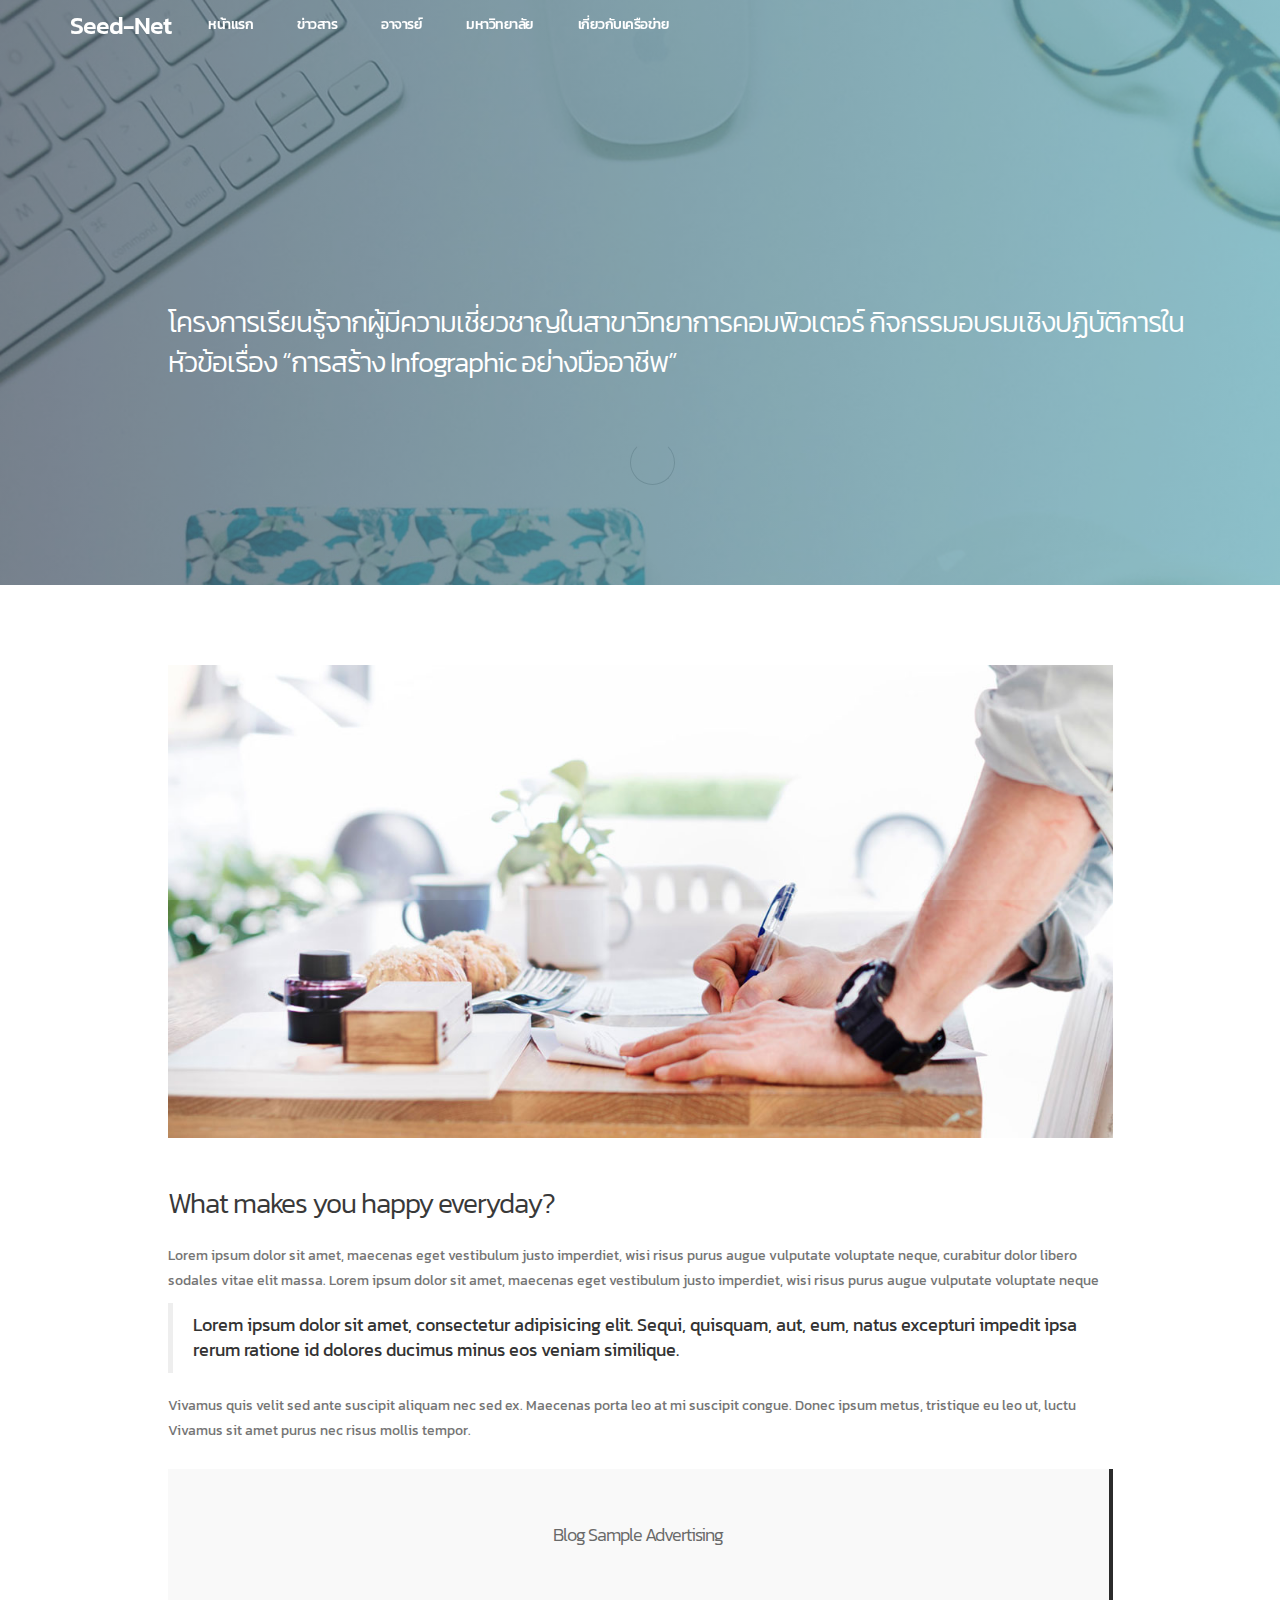
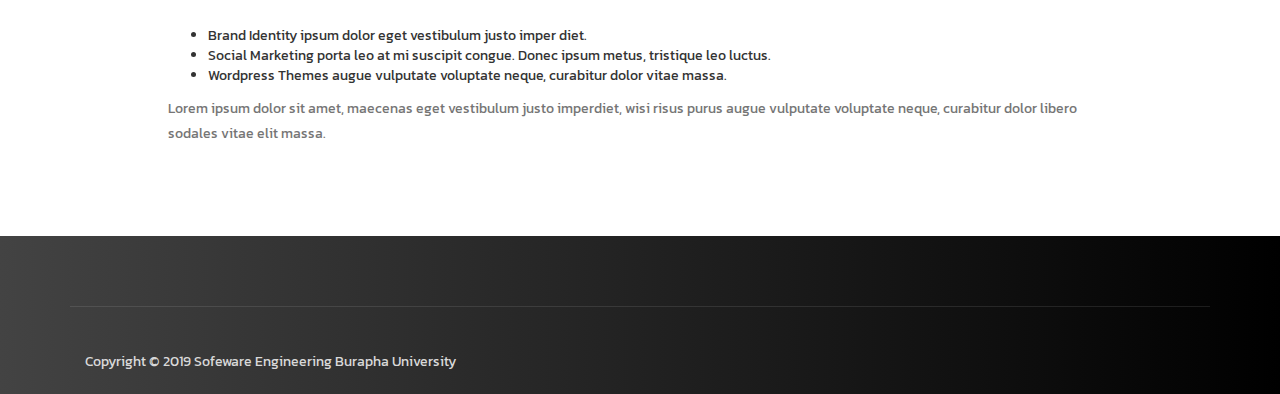
<file: blog-detail.html>
<!DOCTYPE html>
<html lang="en">

<head>

    <title>Seednet-Home</title>
    <!-- 
Hydro Template 
http://www.templatemo.com/tm-509-hydro
-->
    <meta charset="UTF-8">
    <meta http-equiv="X-UA-Compatible" content="IE=Edge">
    <meta name="description" content="">
    <meta name="keywords" content="">
    <meta name="author" content="">
    <meta name="viewport" content="width=device-width, initial-scale=1, maximum-scale=1">

    <link rel="stylesheet" href="css/bootstrap.min.css">
    <link rel="stylesheet" href="css/magnific-popup.css">
    <link rel="stylesheet" href="css/font-awesome.min.css">


    <!-- font import -->
    <link href="https://fonts.googleapis.com/css?family=Kanit&display=swap" rel="stylesheet">

    <!-- MAIN CSS -->
    <link rel="stylesheet" href="css/templatemo-style.css">
    <link rel="stylesheet" href="css/seednet.css">
</head>

<body>

    <!-- PRE LOADER -->
    <section class="preloader">
        <div class="spinner">
            <span class="spinner-rotate"></span>
        </div>
    </section>


    <!-- MENU -->
    <section class="navbar custom-navbar navbar-fixed-top" role="navigation">
        <div class="container">

            <div class="navbar-header">
                <button class="navbar-toggle" data-toggle="collapse" data-target=".navbar-collapse">
                         <span class="icon icon-bar"></span>
                         <span class="icon icon-bar"></span>
                         <span class="icon icon-bar"></span>
                    </button>

                <!-- lOGO TEXT HERE -->
                <a href="index.html" class="navbar-brand">Seed-Net</a>
            </div>

            <!-- MENU LINKS -->
            <div class="collapse navbar-collapse">
                <ul class="nav navbar-nav ">
                    <li><a href="#home" class="smoothScroll">หน้าแรก</a></li>
                    <li><a href="#" class="smoothScroll">ข่าวสาร</a></li>
                    <li><a href="professor.html" class="smoothScroll">อาจารย์</a></li>
                    <li><a href="university.html" class="smoothScroll">มหาวิทยาลัย</a></li>
                    <li><a href="#" class="smoothScroll">เกี่ยวกับเครือข่าย</a></li>
                    <!-- <li><a href="#work" class="smoothScroll"></a></li>
                      <li><a href="#contact" class="smoothScroll"></a></li> -->
                </ul>

                <!-- <ul class="nav navbar-nav navbar-nav-first">
                      <li><a href="#"><i class="fa fa-facebook-square"></i></a></li>
                      <li><a href="#"><i class="fa fa-twitter"></i></a></li>
                      <li><a href="#"><i class="fa fa-instagram"></i></a></li>
                      <li class="section-btn"><a href="#" data-toggle="modal" data-target="#modal-form">Sign in / Join</a></li>
                 </ul> -->
            </div>

        </div>
    </section>


    <!-- BLOG HEADER -->
    <section id="blog-header" data-stellar-background-ratio="0.5">
        <div class="overlay"></div>
        <div class="container">
            <div class="row">

                <div class="col-md-offset-1 col-md-11 col-sm-12">
                    <h2>โครงการเรียนรู้จากผู้มีความเชี่ยวชาญในสาขาวิทยาการคอมพิวเตอร์ กิจกรรมอบรมเชิงปฏิบัติการในหัวข้อเรื่อง “การสร้าง Infographic อย่างมืออาชีพ”</h2>
                </div>

            </div>
        </div>
    </section>


    <!-- BLOG DETAIL -->
    <section id="blog-detail" data-stellar-background-ratio="0.5">
        <div class="container">
            <div class="row">

                <div class="col-md-offset-1 col-md-10 col-sm-12">
                    <!-- BLOG THUMB -->
                    <div class="blog-detail-thumb">
                        <div class="blog-image">
                            <img src="images/blog-detail-image.jpg" class="img-responsive" alt="Blog Image">
                        </div>
                        <h2>What makes you happy everyday?</h2>
                        <p>Lorem ipsum dolor sit amet, maecenas eget vestibulum justo imperdiet, wisi risus purus augue vulputate voluptate neque, curabitur dolor libero sodales vitae elit massa. Lorem ipsum dolor sit amet, maecenas eget vestibulum justo
                            imperdiet, wisi risus purus augue vulputate voluptate neque</p>

                        <blockquote>Lorem ipsum dolor sit amet, consectetur adipisicing elit. Sequi, quisquam, aut, eum, natus excepturi impedit ipsa rerum ratione id dolores ducimus minus eos veniam similique.</blockquote>

                        <p>Vivamus quis velit sed ante suscipit aliquam nec sed ex. Maecenas porta leo at mi suscipit congue. Donec ipsum metus, tristique eu leo ut, luctu Vivamus sit amet purus nec risus mollis tempor.</p>

                        <div class="blog-ads">
                            <h4>Blog Sample Advertising</h4>
                        </div>

                        <ul>
                            <li>Brand Identity ipsum dolor eget vestibulum justo imper diet.</li>
                            <li>Social Marketing porta leo at mi suscipit congue. Donec ipsum metus, tristique leo luctus.</li>
                            <li>Wordpress Themes augue vulputate voluptate neque, curabitur dolor vitae massa.
                            </li>
                        </ul>
                        <p>Lorem ipsum dolor sit amet, maecenas eget vestibulum justo imperdiet, wisi risus purus augue vulputate voluptate neque, curabitur dolor libero sodales vitae elit massa.</p>

                        <!-- <div class="blog-social-share">
                            <h4>Share this article</h4>
                            <a href="https://www.facebook.com/templatemo" class="btn btn-primary"><i class="fa fa-facebook"></i>facebook</a>
                            <a href="#" class="btn btn-success"><i class="fa fa-twitter"></i>twitter</a>
                            <a href="#" class="btn btn-danger"><i class="fa fa-google-plus"></i>google plus</a>
                        </div> -->

                    </div>
                </div>

            </div>
        </div>
    </section>


    <!-- FOOTER -->
    <footer data-stellar-background-ratio="0.5">
        <div class="container">
            <div class="row">
                <div class="col-md-12 col-sm-12">
                    <div class="footer-bottom">
                        <div class="col-md-6 col-sm-5">
                            <div class="copyright-text">
                                <p>Copyright &copy; 2019 Sofeware Engineering Burapha University</p>
                            </div>
                        </div>
                    </div>
                </div>
            </div>
        </div>
    </footer>




    <!-- SCRIPTS -->
    <script src="js/jquery.js"></script>
    <script src="js/bootstrap.min.js"></script>
    <script src="js/jquery.stellar.min.js"></script>
    <script src="js/jquery.magnific-popup.min.js"></script>
    <script src="js/smoothscroll.js"></script>
    <script src="js/custom.js"></script>

</body>

</html>
</file>
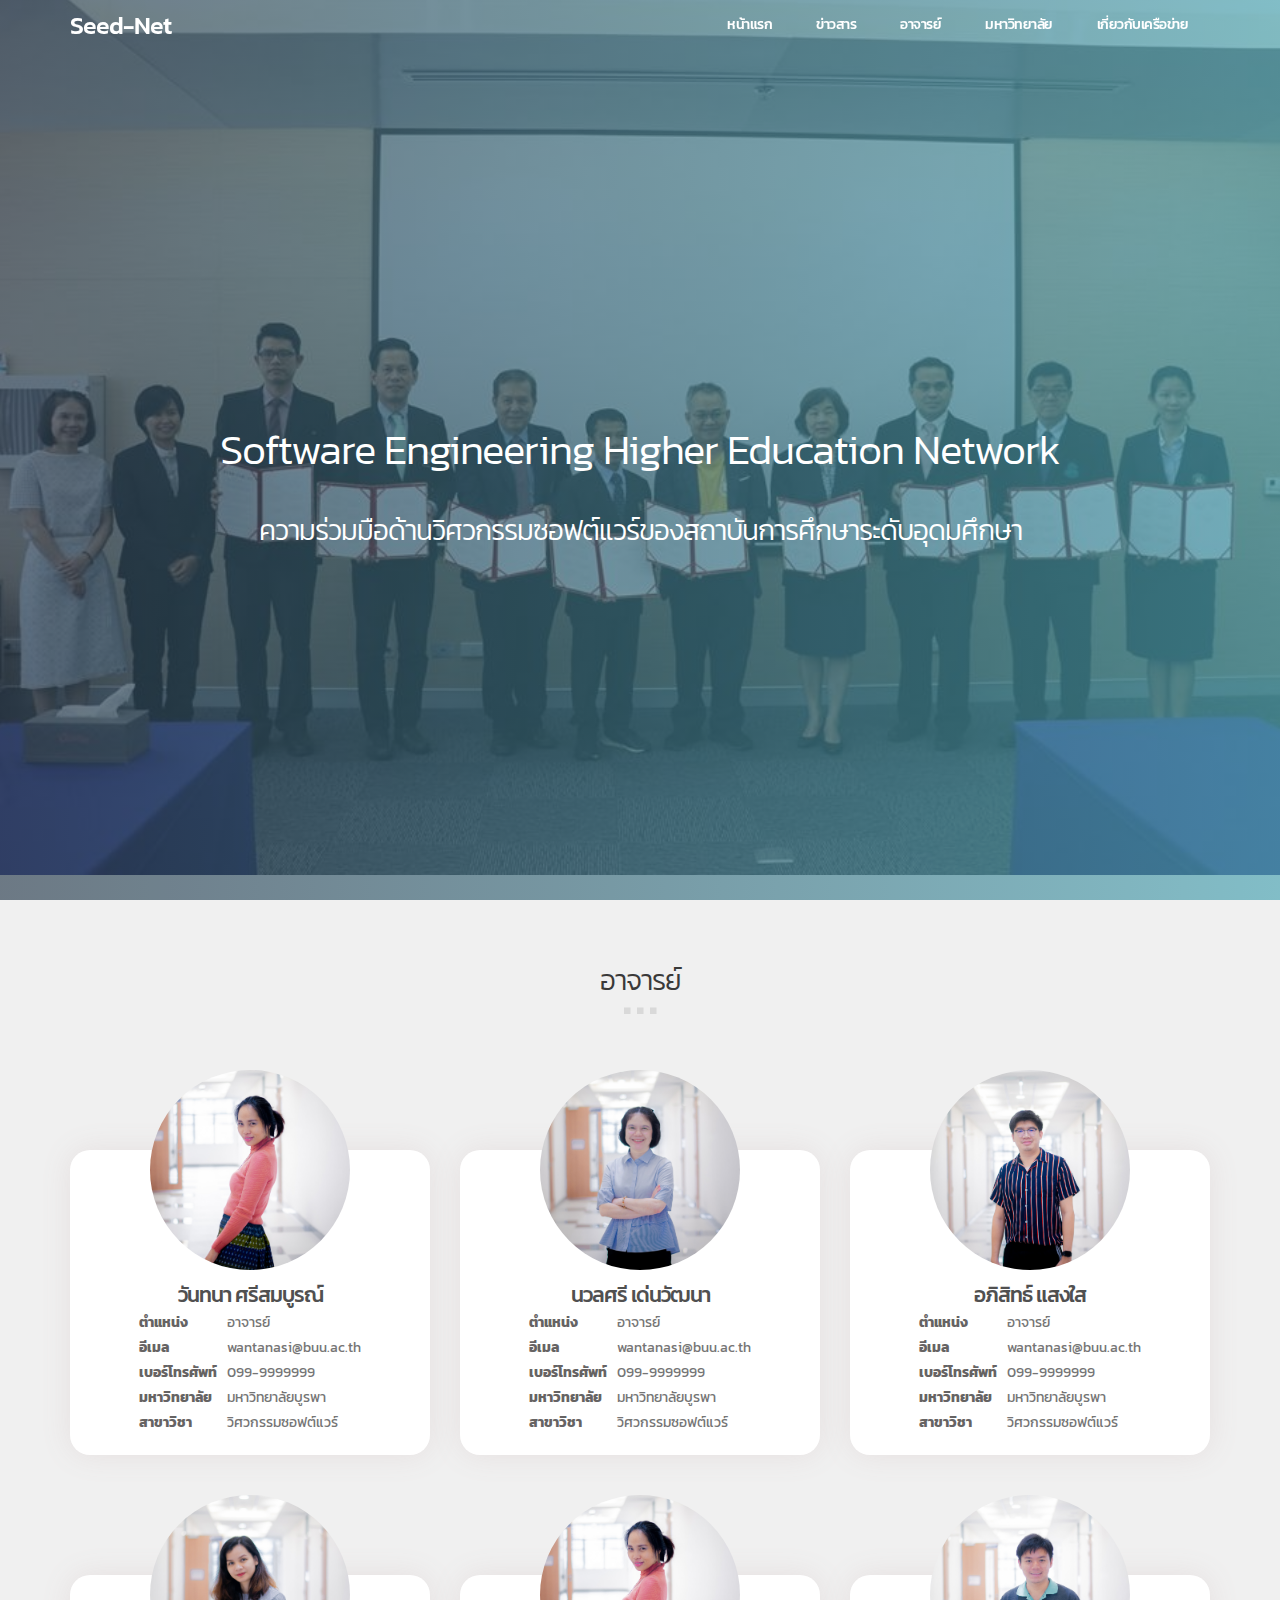
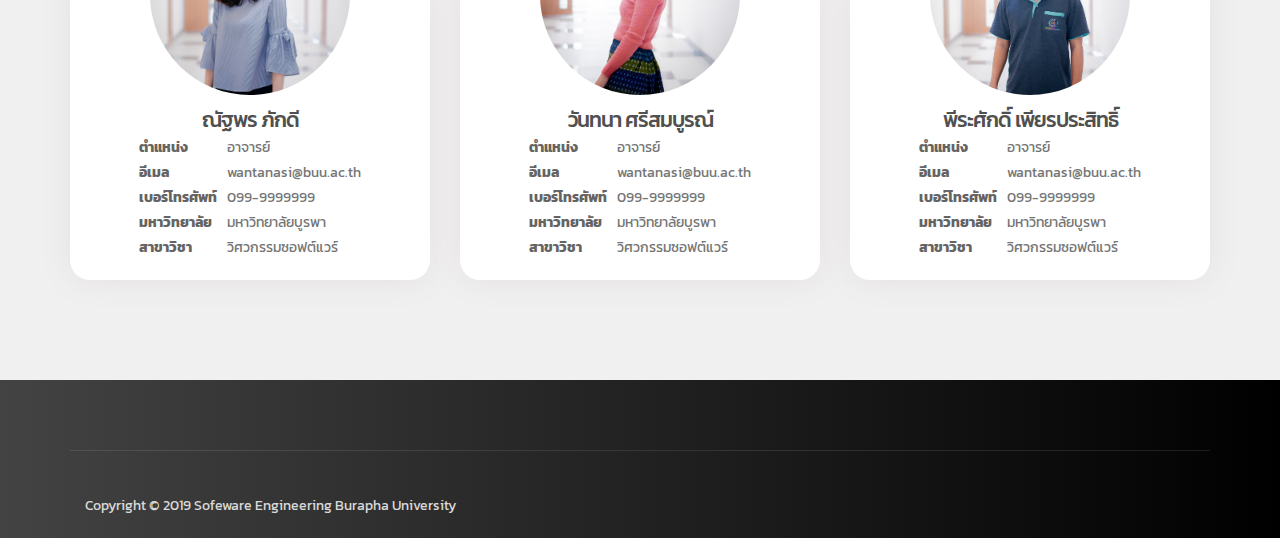
<file: professor.html>
<!DOCTYPE html>
<html lang="en">

<head>

    <title>Home-Seednet</title>
    <!-- 
Hydro Template 
http://www.templatemo.com/tm-509-hydro
-->
    <meta charset="UTF-8">
    <meta http-equiv="X-UA-Compatible" content="IE=Edge">
    <meta name="description" content="">
    <meta name="keywords" content="">
    <meta name="author" content="">
    <meta name="viewport" content="width=device-width, initial-scale=1, maximum-scale=1">

    <link rel="stylesheet" href="css/bootstrap.css">
    <link rel="stylesheet" href="css/magnific-popup.css">
    <link rel="stylesheet" href="css/font-awesome.min.css">

    <!-- font import -->
    <link href="https://fonts.googleapis.com/css?family=Kanit&display=swap" rel="stylesheet">

    <!-- MAIN CSS -->
    <link rel="stylesheet" href="css/templatemo-style.css">
    <link rel="stylesheet" href="css/seednet.css">
    <link rel="stylesheet" href="css/professor.css">
</head>

<body>

    <!-- PRE LOADER -->
    <section class="preloader">
        <div class="spinner">
            <span class="spinner-rotate"></span>
        </div>
    </section>


    <!-- MENU -->
    <section class="navbar custom-navbar navbar-fixed-top" role="navigation">
        <div class="container">

            <div class="navbar-header">
                <button class="navbar-toggle" data-toggle="collapse" data-target=".navbar-collapse">
                         <span class="icon icon-bar"></span>
                         <span class="icon icon-bar"></span>
                         <span class="icon icon-bar"></span>
                    </button>

                <!-- lOGO TEXT HERE -->
                <a href="index.html" class="navbar-brand">Seed-Net</a>
            </div>

            <!-- MENU LINKS -->
            <div class="collapse navbar-collapse">
                <ul class="nav navbar-nav ">
                    <li><a href="#home" class="smoothScroll">หน้าแรก</a></li>
                    <li><a href="#" class="smoothScroll">ข่าวสาร</a></li>
                    <li><a href="professor.html" class="smoothScroll">อาจารย์</a></li>
                    <li><a href="university.html" class="smoothScroll">มหาวิทยาลัย</a></li>
                    <li><a href="#" class="smoothScroll">เกี่ยวกับเครือข่าย</a></li>
                    <!-- <li><a href="#work" class="smoothScroll"></a></li>
                         <li><a href="#contact" class="smoothScroll"></a></li> -->
                </ul>

                <!-- <ul class="nav navbar-nav navbar-nav-first">
                         <li><a href="#"><i class="fa fa-facebook-square"></i></a></li>
                         <li><a href="#"><i class="fa fa-twitter"></i></a></li>
                         <li><a href="#"><i class="fa fa-instagram"></i></a></li>
                         <li class="section-btn"><a href="#" data-toggle="modal" data-target="#modal-form">Sign in / Join</a></li>
                    </ul> -->
            </div>

        </div>
    </section>


    <!-- HOME -->
    <section id="home" data-stellar-background-ratio="0.5">
        <div class="overlay"></div>
        <div class="container">
            <div class="row">

                <div class=" col-md-12">
                    <div class="home-info">
                        <h1 style="text-align: center;">Software Engineering Higher Education Network</h1>
                        <h2 style="text-align: center; color: white;">
                            ความร่วมมือด้านวิศวกรรมซอฟต์แวร์ของสถาบันการศึกษาระดับอุดมศึกษา</h2>
                    </div>
                </div>

                <!-- <div class="col-md-6 col-sm-12">
                         <div class="home-video">
                              <div class="embed-responsive embed-responsive-16by9">
                                   <iframe src="https://www.youtube.com/embed/AqcjdkPMPJA" frameborder="0" allowfullscreen></iframe>
                              </div>
                         </div>
                    </div> -->

            </div>
        </div>
    </section>

    <!-- News -->
    <section id="blog" data-stellar-background-ratio="0.5">
        <div class="container">
            <div class="row">

                <div class="col-md-12 col-sm-12">
                    <div class="section-title">
                        <h2>อาจารย์</h2>
                        <span class="line-bar">...</span>
                    </div>
                </div>


                <div class="col-md-4 col-sm-4 animate-box" style="margin-top: -100px; margin-bottom: 20px;" data-animate-effect="fadeIn">
                    <span class="icon">
                        <img class="radius-img-profes set-img" src="images/dtoom.jpg">
                    </span>
                    <div class="feature-center card-box">
                        <h3>วันทนา ศรีสมบูรณ์</h3>
                        <table>
                            <tr>
                                <th>ตำแหน่ง</th>
                                <td>อาจารย์</td>
                            </tr>
                            <tr>
                                <th>อีเมล</th>
                                <td>wantanasi@buu.ac.th</td>
                            </tr>
                            <tr>
                                <th>เบอร์โทรศัพท์</th>
                                <td>099-9999999</td>
                            </tr>
                            <tr>
                                <th>มหาวิทยาลัย</th>
                                <td>มหาวิทยาลัยบูรพา</td>
                            </tr>
                            <tr>
                                <th>สาขาวิชา</th>
                                <td>วิศวกรรมซอฟต์แวร์</td>
                            </tr>
                        </table>
                    </div>
                </div>

                <div class="col-md-4 col-sm-4 animate-box" style="margin-top: -100px; margin-bottom: 20px;" data-animate-effect="fadeIn">
                    <span class="icon">
                        <img class="radius-img-profes set-img" src="images/tik.jpg">
                    </span>
                    <div class="feature-center card-box">
                        <h3>นวลศรี เด่นวัฒนา</h3>
                        <table>
                            <tr>
                                <th>ตำแหน่ง</th>
                                <td>อาจารย์</td>
                            </tr>
                            <tr>
                                <th>อีเมล</th>
                                <td>wantanasi@buu.ac.th</td>
                            </tr>
                            <tr>
                                <th>เบอร์โทรศัพท์</th>
                                <td>099-9999999</td>
                            </tr>
                            <tr>
                                <th>มหาวิทยาลัย</th>
                                <td>มหาวิทยาลัยบูรพา</td>
                            </tr>
                            <tr>
                                <th>สาขาวิชา</th>
                                <td>วิศวกรรมซอฟต์แวร์</td>
                            </tr>
                        </table>
                    </div>
                </div>

                <div class="col-md-4 col-sm-4 animate-box" style="margin-top: -100px; margin-bottom: 20px;" data-animate-effect="fadeIn">
                    <span class="icon">
                        <img class="radius-img-profes set-img" src="images/sit.jpg">
                    </span>
                    <div class="feature-center card-box">
                        <h3>อภิสิทธ์ แสงใส</h3>
                        <table>
                            <tr>
                                <th>ตำแหน่ง</th>
                                <td>อาจารย์</td>
                            </tr>
                            <tr>
                                <th>อีเมล</th>
                                <td>wantanasi@buu.ac.th</td>
                            </tr>
                            <tr>
                                <th>เบอร์โทรศัพท์</th>
                                <td>099-9999999</td>
                            </tr>
                            <tr>
                                <th>มหาวิทยาลัย</th>
                                <td>มหาวิทยาลัยบูรพา</td>
                            </tr>
                            <tr>
                                <th>สาขาวิชา</th>
                                <td>วิศวกรรมซอฟต์แวร์</td>
                            </tr>
                        </table>
                    </div>
                </div>

                <div class="col-md-4 col-sm-4 animate-box" style="margin-top: -100px; margin-bottom: 20px;" data-animate-effect="fadeIn">
                    <span class="icon">
                        <img class="radius-img-profes set-img" src="images/whan.jpg">
                    </span>
                    <div class="feature-center card-box">
                        <h3>ณัฐพร ภักดี</h3>
                        <table>
                            <tr>
                                <th>ตำแหน่ง</th>
                                <td>อาจารย์</td>
                            </tr>
                            <tr>
                                <th>อีเมล</th>
                                <td>wantanasi@buu.ac.th</td>
                            </tr>
                            <tr>
                                <th>เบอร์โทรศัพท์</th>
                                <td>099-9999999</td>
                            </tr>
                            <tr>
                                <th>มหาวิทยาลัย</th>
                                <td>มหาวิทยาลัยบูรพา</td>
                            </tr>
                            <tr>
                                <th>สาขาวิชา</th>
                                <td>วิศวกรรมซอฟต์แวร์</td>
                            </tr>
                        </table>
                    </div>
                </div>
                <div class="col-md-4 col-sm-4 animate-box" style="margin-top: -100px; margin-bottom: 20px;" data-animate-effect="fadeIn">
                    <span class="icon">
                        <img class="radius-img-profes set-img" src="images/dtoom.jpg">
                    </span>
                    <div class="feature-center card-box">
                        <h3>วันทนา ศรีสมบูรณ์</h3>
                        <table>
                            <tr>
                                <th>ตำแหน่ง</th>
                                <td>อาจารย์</td>
                            </tr>
                            <tr>
                                <th>อีเมล</th>
                                <td>wantanasi@buu.ac.th</td>
                            </tr>
                            <tr>
                                <th>เบอร์โทรศัพท์</th>
                                <td>099-9999999</td>
                            </tr>
                            <tr>
                                <th>มหาวิทยาลัย</th>
                                <td>มหาวิทยาลัยบูรพา</td>
                            </tr>
                            <tr>
                                <th>สาขาวิชา</th>
                                <td>วิศวกรรมซอฟต์แวร์</td>
                            </tr>
                        </table>
                    </div>
                </div>

                <div class="col-md-4 col-sm-4 animate-box" style="margin-top: -100px; margin-bottom: 20px;" data-animate-effect="fadeIn">
                    <span class="icon">
                        <img class="radius-img-profes set-img" src="images/yod.jpg">
                    </span>
                    <div class="feature-center card-box">
                        <h3>พีระศักดิ์ เพียรประสิทธิ์</h3>
                        <table>
                            <tr>
                                <th>ตำแหน่ง</th>
                                <td>อาจารย์</td>
                            </tr>
                            <tr>
                                <th>อีเมล</th>
                                <td>wantanasi@buu.ac.th</td>
                            </tr>
                            <tr>
                                <th>เบอร์โทรศัพท์</th>
                                <td>099-9999999</td>
                            </tr>
                            <tr>
                                <th>มหาวิทยาลัย</th>
                                <td>มหาวิทยาลัยบูรพา</td>
                            </tr>
                            <tr>
                                <th>สาขาวิชา</th>
                                <td>วิศวกรรมซอฟต์แวร์</td>
                            </tr>
                        </table>
                    </div>
                </div>




            </div>
        </div>
    </section>





    <!-- FOOTER -->
    <footer data-stellar-background-ratio="0.5">
        <div class="container">
            <div class="row">
                <div class="col-md-12 col-sm-12">
                    <div class="footer-bottom">
                        <div class="col-md-6 col-sm-5">
                            <div class="copyright-text">
                                <p>Copyright &copy; 2019 Sofeware Engineering Burapha University</p>
                            </div>
                        </div>
                    </div>
                </div>
            </div>
        </div>
    </footer>


    <!-- MODAL -->
    <section class="modal fade" id="modal-form" tabindex="-1" role="dialog" aria-labelledby="myModalLabel" aria-hidden="true">
        <div class="modal-dialog modal-lg">
            <div class="modal-content modal-popup">

                <div class="modal-header">
                    <button type="button" class="close" data-dismiss="modal" aria-label="Close">
                        <span aria-hidden="true">&times;</span>
                    </button>
                </div>

                <div class="modal-body">
                    <div class="container-fluid">
                        <div class="row">

                            <div class="col-md-12 col-sm-12">
                                <div class="modal-title">
                                    <h2>Hydro Co</h2>
                                </div>

                                <!-- NAV TABS -->
                                <ul class="nav nav-tabs" role="tablist">
                                    <li class="active"><a href="#sign_up" aria-controls="sign_up" role="tab" data-toggle="tab">Create an account</a></li>
                                    <li><a href="#sign_in" aria-controls="sign_in" role="tab" data-toggle="tab">Sign
                                            In</a></li>
                                </ul>

                                <!-- TAB PANES -->
                                <div class="tab-content">
                                    <div role="tabpanel" class="tab-pane fade in active" id="sign_up">
                                        <form action="#" method="post">
                                            <input type="text" class="form-control" name="name" placeholder="Name" required>
                                            <input type="telephone" class="form-control" name="telephone" placeholder="Telephone" required>
                                            <input type="email" class="form-control" name="email" placeholder="Email" required>
                                            <input type="password" class="form-control" name="password" placeholder="Password" required>
                                            <input type="submit" class="form-control" name="submit" value="Submit Button">
                                        </form>
                                    </div>

                                    <div role="tabpanel" class="tab-pane fade in" id="sign_in">
                                        <form action="#" method="post">
                                            <input type="email" class="form-control" name="email" placeholder="Email" required>
                                            <input type="password" class="form-control" name="password" placeholder="Password" required>
                                            <input type="submit" class="form-control" name="submit" value="Submit Button">
                                            <a href="https://www.facebook.com/templatemo">Forgot your
                                                password?</a>
                                        </form>
                                    </div>
                                </div>
                            </div>

                        </div>
                    </div>
                </div>

            </div>
        </div>
    </section>

    <!-- SCRIPTS -->
    <script src="js/jquery.js"></script>
    <script src="js/bootstrap.min.js"></script>
    <script src="js/jquery.stellar.min.js"></script>
    <script src="js/jquery.magnific-popup.min.js"></script>
    <script src="js/smoothscroll.js"></script>
    <script src="js/custom.js"></script>

    <script>
        $(document).ready(function() {

            $('.cardnews').delay(1800).queue(function(next) {
                $(this).removeClass('hover');
                $('a.hover').removeClass('hover');
                next();
            });
        });
    </script>
</body>


</html>
</file>
<file: css/templatemo-style.css>
/*

Hydro Template 

http://www.templatemo.com/tm-509-hydro

*/

@import url('https://fonts.googleapis.com/css?family=Poppins:400,500,600');
body {
    background: #ffffff;
    font-family: 'Poppins', sans-serif;
    overflow-x: hidden;
}


/*---------------------------------------
     TYPOGRAPHY              
  -----------------------------------------*/

h1,
h2,
h3,
h4,
h5,
h6 {
    font-weight: 300;
    line-height: inherit;
    letter-spacing: -1px;
}

h1 {
    color: #292929;
    font-size: 3em;
    margin-bottom: 30px;
}

h2 {
    color: #393939;
    font-size: 2em;
}

h3 {
    color: #505050;
    font-size: 1.5em;
    font-weight: 500;
    margin-bottom: 0;
}

h4 {
    color: #696969;
    font-size: 18px;
    line-height: normal;
}

p {
    color: #757575;
    font-size: 14px;
    font-weight: normal;
    line-height: 25px;
}

strong {
    font-weight: 500;
}


/*---------------------------------------
     GENERAL               
  -----------------------------------------*/

* {
    -webkit-box-sizing: border-box;
    -moz-box-sizing: border-box;
    box-sizing: border-box;
}

*:before,
*:after {
    -webkit-box-sizing: border-box;
    -moz-box-sizing: border-box;
    box-sizing: border-box;
}

a {
    color: #757575;
    font-weight: normal;
    -webkit-transition: 0.5s;
    transition: 0.5s;
    text-decoration: none !important;
}

a:hover,
a:active,
a:focus {
    color: #ce3232;
    outline: none;
}

.section-title {
    margin-bottom: 60px;
}

.section-title h2 {
    margin-top: 0;
    margin-bottom: 10px;
    line-height: 0;
}

.section-title .line-bar {
    color: #d9d9d9;
    display: block;
    font-size: 5em;
    line-height: 0;
}

.section-btn {
    background: #ce3232;
    border: 0;
    border-radius: 100px;
    color: #ffffff;
    cursor: pointer;
    font-size: inherit;
    font-weight: normal;
    padding: 15px 30px;
    -webkit-transition: 0.5s;
    transition: 0.5s;
}

.section-btn:hover,
.section-btn:focus {
    background: #00F260;
    /* fallback for old browsers */
    background: -webkit-linear-gradient(to right, #2c3e50, #4ca1af);
    /* Chrome 10-25, Safari 5.1-6 */
    background: linear-gradient(to right, #2c3e50, #4ca1af);
    /* W3C, IE 10+/ Edge, Firefox 16+, Chrome 26+, Opera 12+, Safari 7+ */
    border-color: transparent;
    color: #393939;
}

.overlay {
    background: #00F260;
    /* fallback for old browsers */
    background: -webkit-linear-gradient(to right,#2c3e50, #4ca1af);
    /* Chrome 10-25, Safari 5.1-6 */
    background: linear-gradient(to right, #2c3e50, #4ca1af);
    /* W3C, IE 10+/ Edge, Firefox 16+, Chrome 26+, Opera 12+, Safari 7+ */
    opacity: 0.7;
    position: absolute;
    width: 100%;
    height: 100%;
    top: 0;
    right: 0;
    left: 0;
}

section {
    padding-top: 80px;
    padding-bottom: 80px;
    text-align: center;
}


/*---------------------------------------
       PRE LOADER              
  -----------------------------------------*/

.preloader {
    position: fixed;
    top: 0;
    left: 0;
    width: 100%;
    height: 100%;
    z-index: 99999;
    display: flex;
    flex-flow: row nowrap;
    justify-content: center;
    align-items: center;
    background: none repeat scroll 0 0 #ffffff;
}

.spinner {
    border: 1px solid transparent;
    border-radius: 3px;
    position: relative;
}

.spinner:before {
    content: '';
    box-sizing: border-box;
    position: absolute;
    top: 50%;
    left: 50%;
    width: 45px;
    height: 45px;
    margin-top: -10px;
    margin-left: -10px;
    border-radius: 50%;
    border: 1px solid #575757;
    border-top-color: #ffffff;
    animation: spinner .9s linear infinite;
}

@-webkit-@keyframes spinner {
    to {
        transform: rotate(360deg);
    }
}

@keyframes spinner {
    to {
        transform: rotate(360deg);
    }
}


/*---------------------------------------
      MENU              
  -----------------------------------------*/

.custom-navbar {
    border: none;
    margin-bottom: 0;
    padding: 0px 0;
}

.custom-navbar .navbar-brand {
    color: #ffffff;
    font-size: 25px;
    font-weight: 500;
    letter-spacing: -1px;
}

.top-nav-collapse {
    background: #ffffff;
}

.custom-navbar .navbar-nav.navbar-nav-first {
    margin-left: 8em;
}

.custom-navbar .navbar-nav.navbar-right li a {
    padding-right: 12px;
    padding-left: 12px;
}

.custom-navbar .section-btn {
    padding: 15px;
    margin-left: 2em;
}

.custom-navbar .section-btn:hover {
    background: #000000;
    /* fallback for old browsers */
    background: -webkit-linear-gradient(to right, #434343, #000000);
    /* Chrome 10-25, Safari 5.1-6 */
    background: linear-gradient(to right, #434343, #000000);
    /* W3C, IE 10+/ Edge, Firefox 16+, Chrome 26+, Opera 12+, Safari 7+ */
}

.custom-navbar .section-btn a {
    padding: 0;
}

.custom-navbar .nav .section-btn a:hover {
    color: #ffffff;
}

.custom-navbar .nav li a {
    font-size: 14px;
    font-weight: 500;
    color: #ffffff;
    letter-spacing: -0.5px;
    padding-right: 22px;
    padding-left: 22px;
}

.custom-navbar .nav li a:hover {
    background: transparent;
    color: #ce3232;
}

.custom-navbar .navbar-nav>li>a:hover,
.custom-navbar .navbar-nav>li>a:focus {
    background-color: transparent;
}

.custom-navbar .nav li.active>a {
    background-color: transparent;
    color: #ce3232;
}

.custom-navbar .navbar-toggle {
    border: none;
    padding-top: 10px;
}

.custom-navbar .navbar-toggle {
    background-color: transparent;
}

.custom-navbar .navbar-toggle .icon-bar {
    background: #252525;
    border-color: transparent;
}

@media(min-width:768px) {
    .custom-navbar {
        border-bottom: 0;
        background: 0 0;
    }
    .custom-navbar.top-nav-collapse {
        background: #ffffff;
        -webkit-box-shadow: 0 1px 30px rgba(0, 0, 0, 0.1);
        -moz-box-shadow: 0 1px 30px rgba(0, 0, 0, 0.1);
        box-shadow: 0 1px 30px rgba(0, 0, 0, 0.1);
        padding: 12px 0;
    }
    .top-nav-collapse .navbar-brand {
        color: #252525;
    }
    .top-nav-collapse .nav li a {
        color: #575757;
    }
    .top-nav-collapse .nav .section-btn a {
        color: #ffffff;
    }
}


/*---------------------------------------
      HOME              
  -----------------------------------------*/

#home {
    background: url('../images/seed.jpg') no-repeat center center;
    background-size: cover;
    vertical-align: middle;
    display: -webkit-box;
    display: -webkit-flex;
    display: -ms-flexbox;
    display: flex;
    -webkit-box-align: center;
    -webkit-align-items: center;
    -ms-flex-align: center;
    align-items: center;
    min-height: 100vh;
    position: relative;
    overflow: hidden;
    padding-top: 10em;
    text-align: left;
}

#home h1 {
    color: #ffffff;
}

.home-info .section-btn {
    background: transparent;
    border: 2px solid #f9f9f9;
    color: #f9f9f9;
}

.home-info .section-btn:hover,
.home-info .section-btn:focus {
    background: #ce3232;
    border-color: transparent;
    color: #ffffff;
}

.home-info span {
    display: inline-block;
    vertical-align: middle;
    color: #f9f9f9;
    font-weight: 500;
    margin-left: 20px;
}

.home-info span small {
    display: block;
}


/*---------------------------------------
      ABOUT              
  -----------------------------------------*/

#about {
    text-align: left;
    padding-bottom: 0;
}

#about .about-info:first-child {
    margin-right: 40px;
}

.about-info .section-title {
    margin: 40px 0 40px 0;
}

.about-info {
    margin-top: 60px;
}

.skill-thumb strong {
    display: inline-block;
    margin-bottom: 10px;
}

.skill-thumb .progress {
    background: #ffffff;
    border-radius: 5px;
    box-shadow: none;
    height: 3px;
    margin-bottom: 25px;
}

.skill-thumb .progress-bar {
    background: #1f1f1f;
    box-shadow: none;
}


/*---------------------------------------
      WORK             
  -----------------------------------------*/

.work-info img {
    width: 100%;
    border-radius: 100%;
}

#work .work-thumb {
    overflow: hidden;
    position: relative;
    cursor: pointer;
    border-radius: 3px;
}

.work-thumb .work-info {
    position: absolute;
    top: 0px;
    left: 0px;
    right: 0px;
    bottom: 0px;
    display: list-item;
    align-items: center;
    justify-content: center;
    flex-direction: column;
    text-align: left;
    padding-left: 10px;
}

.work-thumb .work-info:after {
    position: absolute;
    top: 0px;
    left: 0px;
    right: 0px;
    bottom: 0px;
    content: "";
    background: #ddd;
    opacity: 0;
    transition: 0.5s;
}

.work-thumb .work-info:hover::after {
    opacity: 0.9;
}

.work-thumb .work-info h3,
.work-thumb .work-info small,
.work-thumb .work-info a {
    transform: translateY(100%);
    opacity: 0;
    display: block;
    transition: 0.5s 0.2s;
    color: #000;
    z-index: 2;
    position: relative;
}

.work-thumb .work-info small {
    color: #000;
    font-size: 12px;
    font-weight: 500;
    letter-spacing: 1px;
    margin-top: 3px;
}

.work-thumb:hover .work-info h3,
.work-thumb:hover .work-info small,
.work-thumb:hover .work-info a {
    transform: translateY(0px);
    opacity: 1;
}


/*---------------------------------------
      BLOG             
  -----------------------------------------*/

#blog {
    background: #f0f0f0;
}

#blog-header,
#blog-detail {
    text-align: left;
}

#blog-header {
    background: url('../images/blog-header-bg.jpg') no-repeat center center;
    background-size: cover;
    display: -webkit-box;
    display: -webkit-flex;
    display: -ms-flexbox;
    display: flex;
    -webkit-box-align: center;
    -webkit-align-items: center;
    -ms-flex-align: center;
    align-items: center;
    height: 65vh;
    color: #ffffff;
    position: relative;
    padding-top: 12em;
}

#blog-header h2 {
    color: #ffffff;
}

.blog-thumb {
    background: #ffffff;
    -webkit-box-shadow: 0 1px 30px rgba(0, 0, 0, 0.1);
    -moz-box-shadow: 0 1px 30px rgba(0, 0, 0, 0.1);
    box-shadow: 0 1px 30px rgba(0, 0, 0, 0.1);
    border-radius: 3px;
    text-align: left;
    margin-bottom: 30px;
    height: 350px;
}

.media.blog-thumb .media-left {
    width: 45%;
}

.blog-thumb small {
    color: #ce3232;
    font-weight: 500;
    display: block;
}

.blog-thumb small .fa {
    margin-right: 5px;
}

.blog-thumb h4 {
    margin-top: 2px;
    margin-bottom: 0px;
}

#blog-detail h2 {
    padding: 25px 0 10px 0;
}

.blog-info {
    padding-top: 25px;
    text-align: left;
    height: 200px;
    padding-right: 25px;
    padding-left: 25px;
}

.blog-info h3 {
    margin: 0;
    padding: 8px 0 6px 0;
    text-transform: capitalize;
}

.blog-thumb ul {
    margin: 32px 12px 22px 0px;
}

.blog-thumb ul li {
    list-style: square;
    font-weight: normal;
    padding: 4px 12px 4px 0px;
}

.blog-social-share {
    text-align: center;
    padding-top: 22px;
}

.blog-social-share .btn {
    border-radius: 100px;
    border: none;
    font-size: 10px;
    letter-spacing: 0.5px;
    text-transform: uppercase;
    margin: 20px 6px;
    padding: 10px 16px;
}

.blog-social-share .btn-primary {
    background: #3b5998;
}

.blog-social-share .btn-success {
    background: #1da1f2;
}

.blog-social-share .btn-danger {
    background: #dd4b39;
}

.blog-social-share a .fa {
    padding-right: 4px;
}

.blog-ads {
    background: #f9f9f9;
    border-right: 4px solid #2b2b2b;
    padding: 42px;
    text-align: center;
    margin: 26px 0 26px 0;
}

.blog-ads h4 {
    font-size: 18px;
}


/*---------------------------------------
      CONTACTS             
  -----------------------------------------*/

#contact {
    background: #00F260;
    /* fallback for old browsers */
    background: -webkit-linear-gradient(to right,#2c3e50, #4ca1af);
    /* Chrome 10-25, Safari 5.1-6 */
    background: linear-gradient(to right, #2c3e50, #4ca1af);
    /* W3C, IE 10+/ Edge, Firefox 16+, Chrome 26+, Opera 12+, Safari 7+ */
}

#contact .section-title h2 {
    color: #ffffff;
}

.google-map {
    border-radius: 100%;
    width: 300px;
    height: 300px;
    overflow: hidden;
    margin: 0 auto;
}

.google-map iframe {
    border: 0;
    width: 300px;
    height: 300px;
}

#contact .form-control {
    border: 0;
    border-radius: 5px;
    box-shadow: none;
    color: rgba(20, 20, 20, 0.5);
    font-size: 14px;
    font-weight: normal;
    margin-bottom: 15px;
    padding-left: 8px;
}

#contact input,
#contact select {
    height: 55px;
}

#contact select {
    color: rgba(20, 20, 20, 0.5);
}

#contact input[type='submit'] {
    background: #ce3232;
    border-radius: 100px;
    color: #ffffff;
    font-weight: 500;
}


/*---------------------------------------
     FOOTER              
  -----------------------------------------*/

footer {
    background: #000000;
    /* fallback for old browsers */
    background: -webkit-linear-gradient(to right, #434343, #000000);
    /* Chrome 10-25, Safari 5.1-6 */
    background: linear-gradient(to right, #434343, #000000);
    /* W3C, IE 10+/ Edge, Firefox 16+, Chrome 26+, Opera 12+, Safari 7+ */
    position: relative;
    padding-top: 0px;
    padding-bottom: 10px;
}

footer h2 {
    color: #ffffff;
}

.footer-link {
    margin: 0;
    padding: 0;
}

.footer-link li {
    display: block;
    list-style: none;
    margin: 5px 10px 5px 0;
}

footer p,
footer span,
.footer-link li a {
    color: #d9d9d9;
}

.copyright-text p,
.footer-bottom .phone-contact p {
    font-size: 14px;
}

.footer-info p {
    margin-right: 4em;
}

.footer-bottom {
    border-top: 1px solid rgba(255, 255, 255, 0.1);
    margin-top: 5em;
    padding-top: 3em;
}

.footer-bottom .phone-contact,
.footer-bottom .social-icon {
    display: inline-block;
    vertical-align: top;
}

.footer-bottom .phone-contact {
    margin-right: 40px;
}

.footer-bottom .phone-contact span {
    font-weight: 500;
    display: inline-block;
    margin-left: 10px;
}


/*---------------------------------------
     SOCIAL ICON              
  -----------------------------------------*/

.social-icon {
    position: relative;
    padding: 0;
    margin: 0;
}

.social-icon li {
    display: inline-block;
    list-style: none;
}

.social-icon li a {
    border-radius: 100px;
    color: #d9d9d9;
    font-size: 15px;
    text-decoration: none;
    position: relative;
    margin: 5px 10px;
}

.social-icon li a:hover {
    color: #ce3232;
}


/*---------------------------------------
      MODAL FORM             
  -----------------------------------------*/

@media (min-width: 992px) {
    .modal-dialog {
        width: 420px;
    }
}

.modal-open .modal {
    padding-left: 0 !important;
}

.modal-dialog .modal-content {
    background: #000000;
    /* fallback for old browsers */
    background: -webkit-linear-gradient(to right, #434343, #000000);
    /* Chrome 10-25, Safari 5.1-6 */
    background: linear-gradient(to right, #434343, #000000);
    /* W3C, IE 10+/ Edge, Firefox 16+, Chrome 26+, Opera 12+, Safari 7+ */
    border: none;
    border-radius: 2px;
    text-align: center;
    position: relative;
    padding: 2em;
}

.modal-header,
.modal-footer {
    border-bottom: 0;
    padding: 0;
}

.modal-dialog .modal-body {
    padding: 0;
}

.modal-dialog .modal-body a {
    color: #d9d9d9;
}

.modal .close {
    color: #999;
    font-size: 40px;
    font-weight: 300;
    text-shadow: none;
    opacity: 1;
    position: absolute;
    top: 15px;
    right: 15px;
    z-index: 100;
    outline: none;
}

.modal-dialog .modal-title {
    margin-bottom: 20px;
}

.modal-dialog .modal-title h2 {
    color: #ffffff;
}

.modal-dialog .nav-tabs {
    display: inline-block;
}

.modal-dialog .nav-tabs>li>a {
    border: 0;
    color: #999999;
    margin-right: 0;
}

.modal-dialog .nav-tabs>li.active>a,
.modal-dialog .nav-tabs>li.active>a:hover,
.modal-dialog .nav-tabs>li.active>a:focus,
.modal-dialog .nav>li>a:focus,
.modal-dialog .nav>li>a:hover {
    color: #ffffff;
    background-color: transparent;
    border: none;
    border-bottom: 1px solid #ce3232;
}

.modal-dialog .tab-content {
    padding-top: 20px;
}

.modal-dialog form .form-control {
    border-radius: 5px;
    border: 1px solid #595959;
    background: transparent;
    box-shadow: none;
    margin: 15px 0 15px 0;
    height: 50px;
}

.modal-dialog form .form-control:hover,
.modal-dialog form .form-control:focus {
    border-color: #ffffff;
}

.modal-dialog form input[type="submit"] {
    background: #ce3232;
    border-color: transparent;
    border-radius: 100px;
    color: #ffffff;
    margin-top: 20px;
}


/*---------------------------------------
     RESPONSIVE STYLES              
  -----------------------------------------*/

@media screen and (max-width: 1170px) {
    .custom-navbar .navbar-nav.navbar-nav-first {
        margin-left: inherit;
    }
}

@media screen and (max-width: 991px) {
    h3 {
        font-size: 1.2em;
    }
    p {
        font-size: 13px;
    }
    #home {
        text-align: center;
    }
    .home-info {
        margin-bottom: 3em;
    }
    .custom-navbar .nav li a {
        font-size: 13px;
        padding-right: 11px;
        padding-left: 11px;
    }
    .custom-navbar .section-btn {
        margin-left: 1em;
    }
    .blog-thumb {
        height: inherit;
    }
    .blog-info {
        padding-top: 25px;
        text-align: left;
        height: 200px;
        padding-right: 25px;
        padding-left: 25px;
    }
    .media.blog-thumb .media-left {
        display: block;
        width: 100%;
        padding-right: 0;
        overflow: hidden;
    }
    .media.blog-thumb .media-left {
        height: 250px;
    }
    .media.blog-thumb .media-left img {
        position: relative;
        bottom: 10em;
    }
    #work .work-thumb,
    .footer-thumb {
        margin-top: 20px;
        margin-bottom: 30px;
    }
}

@media only screen and (min-width: 640px) and (max-width: 767px) {
    #blog-header {
        height: 100vh;
    }
    .media.blog-thumb .media-left {
        height: 550px;
    }
    .media.blog-thumb .media-left img {
        position: relative;
        bottom: 10em;
    }
}

@media screen and (max-width: 767px) {
    .custom-navbar {
        background: #ffffff;
        -webkit-box-shadow: 0 1px 30px rgba(0, 0, 0, 0.1);
        -moz-box-shadow: 0 1px 30px rgba(0, 0, 0, 0.1);
        box-shadow: 0 1px 30px rgba(0, 0, 0, 0.1);
        padding: 10px 0;
    }
    .custom-navbar .nav li a {
        line-height: normal;
        padding: 5px;
    }
    .custom-navbar .navbar-brand,
    .top-nav-collapse .navbar-brand {
        color: #252525;
        font-weight: 600;
    }
    .custom-navbar .nav li a,
    .top-nav-collapse .nav li a {
        color: #575757;
    }
    .custom-navbar .navbar-nav.navbar-right li {
        display: inline-block;
    }
    .custom-navbar .section-btn {
        display: block !important;
        width: 50%;
        margin: 10px auto 10px auto;
        padding: 10px;
    }
    .custom-navbar .section-btn a {
        color: #ffffff !important;
    }
    .home-info span {
        margin-top: 20px;
    }
    #about .about-info:first-child {
        margin-right: 0;
    }
    .about-info {
        margin: 40px 0 40px 0;
    }
    .google-map {
        margin-top: 50px;
    }
    footer {
        text-align: center;
    }
    .footer-info p,
    .footer-bottom .phone-contact {
        margin-right: 0;
    }
}

@media screen and (max-width: 639px) {
    h1 {
        font-size: 2em;
    }
    .media.blog-thumb .media-left {
        height: 320px;
    }
    .media.blog-thumb .media-left img {
        position: relative;
        bottom: 6em;
    }
}
</file>
<file: css/seednet.css>
/* STEREO-CSS-START */
 
 * {
     box-sizing: border-box;
 }
 
 html,
 body {
     width: 100%;
     height: 100%;
     font-family: 'Kanit', sans-serif;
 }
 
 table {
     margin: 0 auto;
 }
 
 th {
     color: #666363;
     font-size: 14px;
     font-weight: bold;
     line-height: 25px;
 }
 
 td {
     color: #757575;
     font-size: 14px;
     font-weight: normal;
     line-height: 25px;
 }
 
 td {
     padding-left: 10px;
     text-align: left;
 }
 
 .cardnews {
     width: 100%;
     height: 600px;
     display: inline-block;
     border-radius: 4px;
     box-shadow: 0 -1px 1px 0 rgba(0, 0, 0, 0.05), 0 1px 2px 0 rgba(0, 0, 0, 0.2);
     transition: all 0.2s ease;
     background: #fff;
     position: relative;
     overflow: hidden;
 }
 
 .cardnews .section-btn {
     background: #f0f0f0;
     color: #393939;
     margin-top: 20px;
 }
 
 .cardnews .section-btn:hover {
     background: #00F260;
     /* fallback for old browsers */
     background: -webkit-linear-gradient(to right, #2c3e50, #4ca1af);
     /* Chrome 10-25, Safari 5.1-6 */
     background: linear-gradient(to right, #2c3e50, #4ca1af);
     /* W3C, IE 10+/ Edge, Firefox 16+, Chrome 26+, Opera 12+, Safari 7+ */
     color: #ffffff;
 }
 
 .cardnews:hover,
 .cardnews.hover {
     transform: translateY(-4px);
     box-shadow: 0 4px 25px 0 rgba(0, 0, 0, 0.3), 0 0 1px 0 rgba(0, 0, 0, 0.25);
 }
 
 .cardnews:hover .cardmews-content,
 .cardnews.hover .cardnews-content {
     box-shadow: inset 0 3px 0 0 #ccb65e;
     border-color: #ccb65e;
 }
 
 .cardnews:hover .cardnews-img .overlay,
 .cardnews.hover .cardnews-img .overlay {
     background-color: rgba(25, 29, 38, 0.85);
     transition: opacity 0.2s ease;
     opacity: 1;
 }
 
 .cardnews-img {
     position: relative;
     height: 300px;
     width: 100%;
     background-color: #fff;
     transition: opacity 0.2s ease;
     background-position: center center;
     background-repeat: no-repeat;
     background-size: cover;
 }
 
 .cardnews-img .overlay {
     position: absolute;
     left: 0;
     top: 0;
     width: 100%;
     height: 100%;
     background-color: #fff;
     opacity: 0;
 }
 
 .cardnews-img .overlay .overlay-content {
     line-height: 224px;
     width: 100%;
     text-align: center;
     color: #fff;
 }
 
 .cardnews-img .overlay .overlay-content a {
     color: #fff;
     padding: 0 2rem;
     display: inline-block;
     border: 1px solid rgba(255, 255, 255, 0.4);
     height: 40px;
     line-height: 40px;
     border-radius: 20px;
     cursor: pointer;
     text-decoration: none;
 }
 
 .cardnews-img .overlay .overlay-content a:hover,
 .cardnews-img .overlay .overlay-content a.hover {
     background: #ccb65e;
     border-color: #ccb65e;
 }
 
 .cardnews-content {
     width: 100%;
     min-height: 104px;
     background-color: #fff;
     border-top: 1px solid #E9E9EB;
     border-bottom-right-radius: 4px;
     border-bottom-left-radius: 4px;
     padding: 1rem 2rem;
     transition: all 0.2s ease;
 }
 
 .cardnews-content a {
     text-decoration: none;
     color: #202927;
 }
 
 .cardnews-content h2,
 .cardnews-content a h2 {
     font-size: 1rem;
     font-weight: 500;
 }
 
 .cardnews-content p,
 .cardnews-content a p {
     font-size: 0.8rem;
     font-weight: 400;
     white-space: nowrap;
     overflow: hidden;
     text-overflow: ellipsis;
     color: rgba(32, 41, 28, 0.8);
 }
 /* STEREO-CSS-END */
 
 .cut-text-detail {
     word-wrap: break-word;
     text-align: justify;
     display: -webkit-box;
     -webkit-line-clamp: 3;
     -webkit-box-orient: vertical;
     overflow: hidden;
 }
 
 .cut-text-title {
     word-wrap: break-word;
     text-align: justify;
     display: -webkit-box;
     -webkit-line-clamp: 2;
     -webkit-box-orient: vertical;
     overflow: hidden;
 }
 /*navbar-dropdown*/
 
 .navbar-dropdown-bg {
     background-color: #fff;
 }
 
 .custom-navbar.top-nav-collapse.navbar-dropdown-bg {
     background: #fff;
 }
</file>
<file: css/professor.css>
div.card-box {
    padding: 110px 20px 20px 20px;
    background: white;
    box-shadow: 0px 0px 30px #e5dfdf;
    border-radius: 20px;
    min-width: 240px;
}

a.btn-seednet {
    background: white;
    color: #9d0b0b;
    border-color: #9d0b0b;
}

a.btn-seednet:hover {
    background: #9d0b0b;
    color: white;
    border-color: #9d0b0b;
}

.radius-img-profes {
    border-radius: 50%;
}

.set-img {
    width: 200px;
    height: 200px;
    object-fit: contain;
    padding: 0;
    position: relative;
    bottom: -120px;
}
</file>
